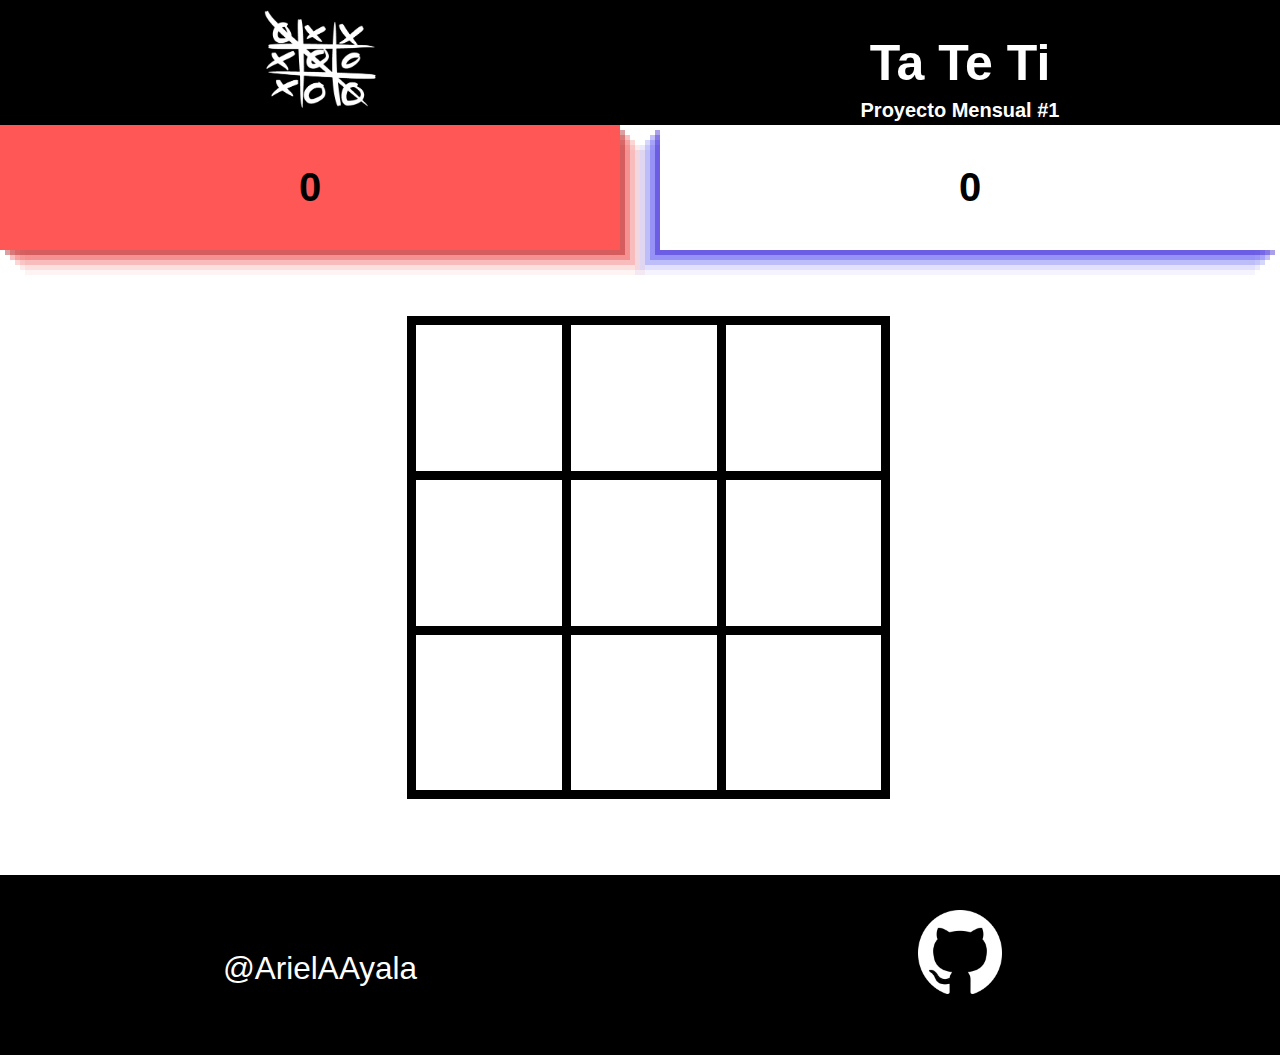
<file: index.html>
<!DOCTYPE html>
<html lang="en">
<head>
    <meta charset="UTF-8">
    <meta http-equiv="X-UA-Compatible" content="IE=edge">
    <meta name="viewport" content="width=device-width, initial-scale=1.0">
    <title>TaTeTi</title>
    <link rel="stylesheet" href="/style.css">
</head>
<body>
    <!--header-->
    <header class="conteiner-header">
        <div><img src="/imagenes/logo.png" title="Ta Te Ti" alt=""></div>
        <div></div>
        <div><h1>Ta Te Ti</h1><h3>Proyecto Mensual #1</h3>
        </div>
    </header>
    
    <!--article-->
    <article>
        <div id="puntaje">
            <div id="O" class="jugadorActualO"><h3>0</h3></div>
            <div></div>
            <div id="X" ><h3>0</h3></div>
        </div>
        <div id="tablero">
        </div>
    </article>

    <!--footer-->
    <footer class="conteiner-footer">
        <div class="pie"><a id="usuario" title="Usuario GitHub" target="_blank" rel="noopener" href="https://github.com/arielAayala">@ArielAAyala</a></div>
        <div class="pie"><a  title="Proyecto GitHub" rel="noopener" target="_blank" href="https://github.com/arielAayala/TaTeTi-APP-1"><img id="proyecto" src="/imagenes/GitHub-Logo.png" alt=""></a></div>
    </footer>
    
    <!--scripts-->
    <script type="module" src="app.js"></script>
</body>
</html>
</file>
<file: style.css>
:root{
    font-size: 62.5%;
    background-color: black;
}

body{
    font-family:Arial, Helvetica, sans-serif;
    color: white;
    margin: 0;
    padding: 0;
    text-align: center;
}

/*header*/
header{
    background-color: black;
}

.conteiner-header{
    width: 100%;
    display: grid;
    grid-template-columns: 1fr 0 1fr;
    height: 12.5em;
}

.conteiner-header div img{
    height: 10em;
    padding-top: 1em;
}

.conteiner-header div h1{
    font-size: 5em;
    text-align: center;
}
.conteiner-header div h3{
    margin-top: -1.3em;
    font-size: 2em;
    text-align: center;
}





article{
    width: 100%;
    height: 75em;
    background-color: white;
}


/*puntajes*/
#puntaje{
    display: grid;
    width: 100%;
    height: 5em;
    color: black;
    grid-template-columns: 1fr 0 1fr; 
    gap: 2em; 
}

#puntaje h3{
    font-size: 4em;
}

#O{
    box-shadow: rgba(168, 15, 15, 0.4) 5px 5px, rgba(240, 46, 46, 0.3) 10px 10px, rgba(240, 46, 46, 0.2) 15px 15px, rgba(240, 46, 46, 0.1) 20px 20px, rgba(240, 46, 46, 0.05) 25px 25px;
}

#X{
    box-shadow: rgba(43, 15, 202, 0.4) -5px 5px, rgba(59, 46, 240, 0.3) -10px 10px, rgba(46, 49, 240, 0.2) -15px 15px, rgba(59, 46, 240, 0.1) -20px 20px, rgba(65, 46, 240, 0.05) -25px 25px;
}

.jugadorActualO{
    background-color: rgb(255, 86, 86);
}

.jugadorActualX{
    background-color: rgb(38, 80, 219);
}
/*tablero*/
#tablero{
    display: grid;
    grid-template-columns: repeat(3, auto);
    width: 20%;
    padding: 20rem 40% 0;
    margin: auto;

}

.casilla{
    background-color: white;
    box-shadow: 0 0 0 9px black;
    cursor: pointer;
    width: 17.5em;
    height: 15em;
    justify-self: center;
    
}

.casilla img{
    padding: 7% 11% 13% 9%;
    width: 80%;
    height: 80%;
}

/*footer*/
.conteiner-footer{
    position: absolute;
    width: 100%;
    display: grid;
    grid-template-columns: repeat(2,50%);
    background-color: black;
    height: 7.5em;
}

.pie{
    width: 100%;
    height: 7em;
    font-size: 1.5em;
    padding-top: 5em;
}

#usuario{
    text-decoration: none;
    color: inherit;
    font-size: 2.1em;
    padding-top: 4em;
}

#proyecto{
    margin-top: -2.7em;
    height: 80%;
}


/*media queries*/

@media (min-width: 320px) { 
    .casilla{
        width: 7.5em;
        height: 7.5em;         
    }
    #tablero{
        width: 10%;
        padding: 15rem 60% 0% 0%;
    }
 }

@media (min-width: 375px) { 
    .casilla{
        width: 9.5em;
        height: 9.5em;         
    }
    #tablero{
        width: 10%;
        padding: 15rem 65% 0% 0%;
    }
 }


@media (min-width: 425px) { 
    .casilla{
        width: 11.5em;
        height: 11.5em;         
    }
    #tablero{
        width: 10%;
        padding: 15rem 70% 0% 0%;
    }
 }

@media (min-width:768px){ 
    .casilla{
        width: 15.5em;
        height: 15.5em;       
    }
    #tablero{
        width: 20%;
        padding: 15rem 40% 0 10%;
    }
 }

 @media (min-width: 1024px) {
    .casilla{
        width: 15.5em;
        height: 15.5em;       
    }
    #tablero{
        width: 20%;
        padding: 15rem 40% 0 25%;
    }
 }

@media (min-width: 1440px) {
    .casilla{
        width: 15.5em;
        height: 15.5em;       
    }
    #tablero{
        width: 20%;
        padding: 15rem 40% 0 34%;
    }
 }

 @media (min-width: 1920px ){
    .casilla{
        width: 15.5em;
        height: 15.5em;
    }

    #tablero{
        width: 15%;
        padding: 15rem 42.5% 0 37.5% ;
    }
 }

 @media (min-width: 2560px ){
    .casilla{
        width: 15.5em;
        height: 15.5em;
    }

    #tablero{
        width: 15%;
        padding: 15rem 42.5% 0 39% ;
    }
 }
</file>
